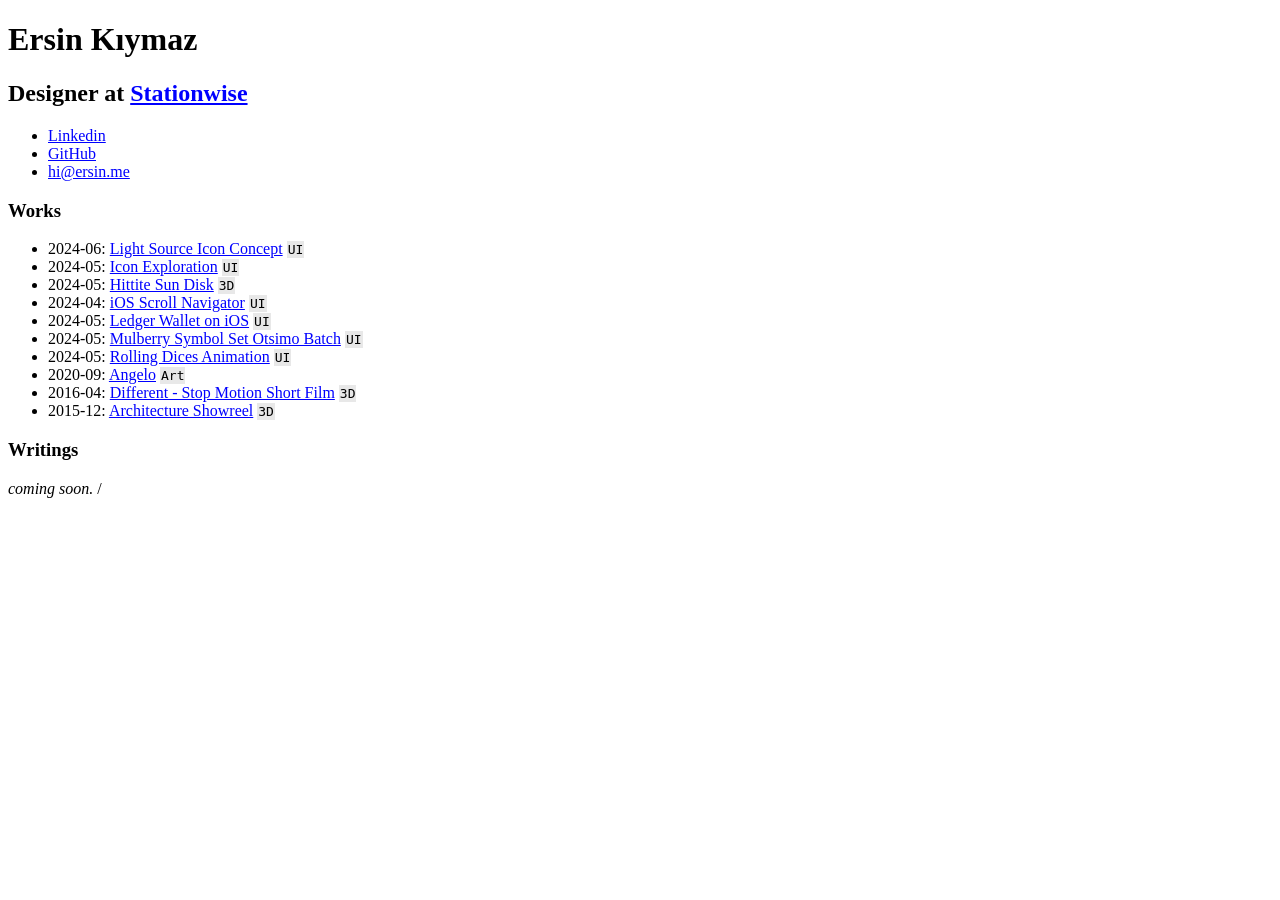
<file: index.html>
<!DOCTYPE html>
<html lang="en">

<head>
    <meta charset="UTF-8">
    <meta name="description" content="Ersin Kıymaz's portfolio showcasing product design projects and achievements.">
    <meta name="viewport" content="width=device-width, initial-scale=1.0">
    <title>Ersin Kıymaz - Designer</title>
    <link rel="stylesheet" href="css/styles.css">
    <link rel="canonical" href="https://ersin.me">
</head>

<!-- Google tag (gtag.js) -->
<script async src="https://www.googletagmanager.com/gtag/js?id=G-MG1C17FQPV"></script>
<script>
  window.dataLayer = window.dataLayer || [];
  function gtag(){dataLayer.push(arguments);}
  gtag('js', new Date());
  gtag('config', 'G-MG1C17FQPV');
</script>

<body>
    <h1>Ersin Kıymaz</h1>
    <h2>Designer at <a href="https://www.stationwise.com" target="_blank">Stationwise</a></h2>
        <ul>
              <li> <a href="https://www.linkedin.com/in/ersinkiymaz/" target="_blank">Linkedin</a> </li>
              <li> <a href="https://github.com/ersinkiymaz" target="_blank">GitHub</a> </li>
              <li> <a href="mailto:hi@ersin.me">hi@ersin.me</a> </li>
        </ul>
    </ul>
    <h3>Works</h3>
        <ul>
            <li>2024-06: <a href="https://dribbble.com/shots/24295353" target="_blank">Light Source Icon Concept</a><span class="tag">UI</span></li>
            <li>2024-05: <a href="https://dribbble.com/shots/24266975" target="_blank">Icon Exploration</a><span class="tag">UI</span></li>
            <li>2024-05: <a href="https://dribbble.com/shots/24164995" target="_blank">Hittite Sun Disk</a><span class="tag">3D</span></li>
            <li>2024-04: <a href="https://dribbble.com/shots/24125897" target="_blank">iOS Scroll Navigator</a><span class="tag">UI</span></li>
            <li>2024-05: <a href="https://dribbble.com/shots/24066238" target="_blank">Ledger Wallet on iOS</a><span class="tag">UI</span></li>
            <li>2024-05: <a href="https://dribbble.com/shots/24079498" target="_blank">Mulberry Symbol Set Otsimo Batch</a><span class="tag">UI</span></li>
            <li>2024-05: <a href="https://dribbble.com/shots/22666784" target="_blank">Rolling Dices Animation</a><span class="tag">UI</span></li>
            <li>2020-09: <a href="/" target="_blank">Angelo</a><span class="tag">Art</span></li>
            <li>2016-04: <a href="https://youtu.be/JGVu5V3WY_g?si=D9Ai2AJFE_lSJvsd" target="_blank">Different - Stop Motion Short Film</a><span class="tag">3D</span></li>
            <li>2015-12: <a href="https://www.youtube.com/watch?v=Ac9NyJOmucY" target="_blank">Architecture Showreel</a><span class="tag">3D</span></li>
        </ul>
    <h3>Writings</h3>
    <i>coming soon.</i>
</body>
/
</file>
<file: css/styles.css>
:root{
    --primary : black;
    --secondary : grey;
    --link : blue;
    --link-visited : purple;
    --background : white;
    --tag: rgb(232, 232, 232);
}

@media (prefers-color-scheme: dark) {
    :root{
    --primary : white;
    --secondary : grey;
    --link : cyan;
    --link-visited : fuchsia;
    --background : black;
    --tag: rgb(62, 62, 62);
}}

body{
    background: var(--background);
    color: var(--primary);
}

a{
    color: var(--link);
}

a:visited{
    color: var(--link-visited);
}

.tag{
    font-family: monospace;
    background-color: var(--tag);
    margin-left: 0.25rem;
    padding: 1px;
}
</file>
